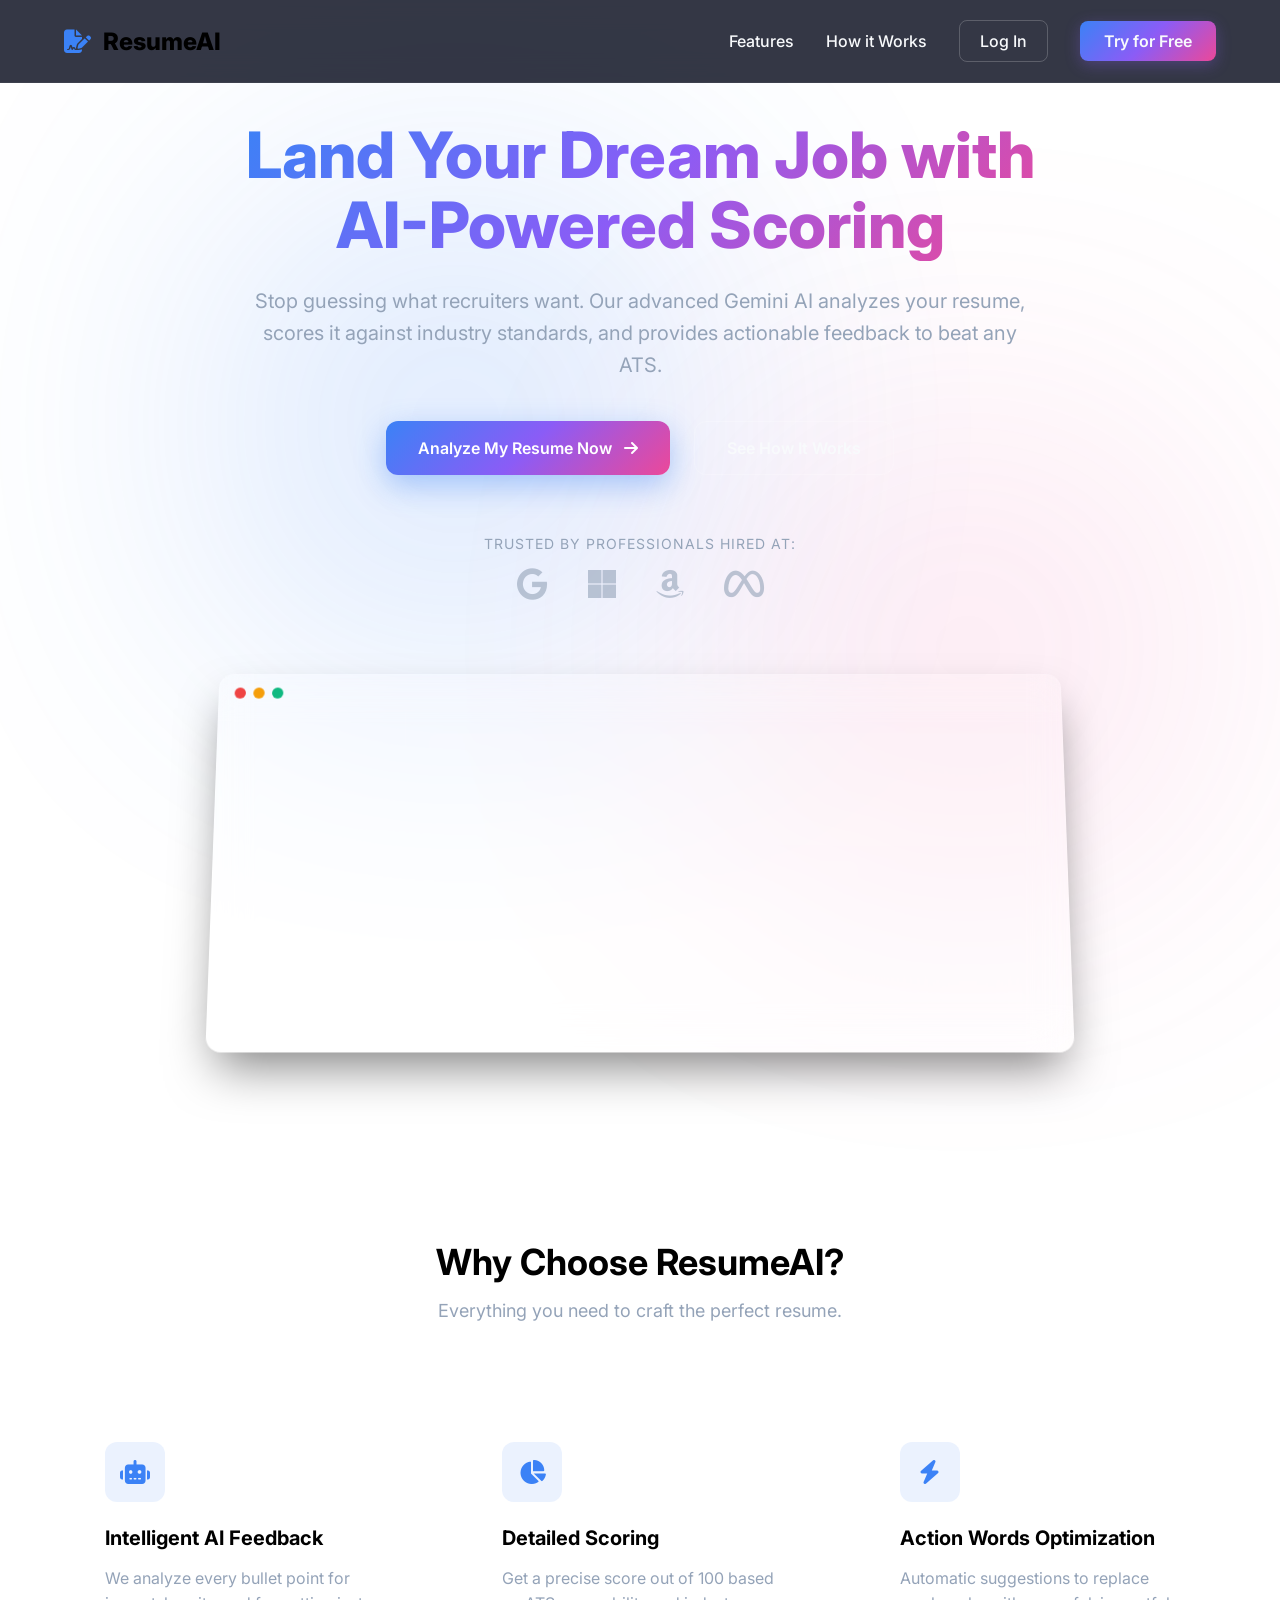
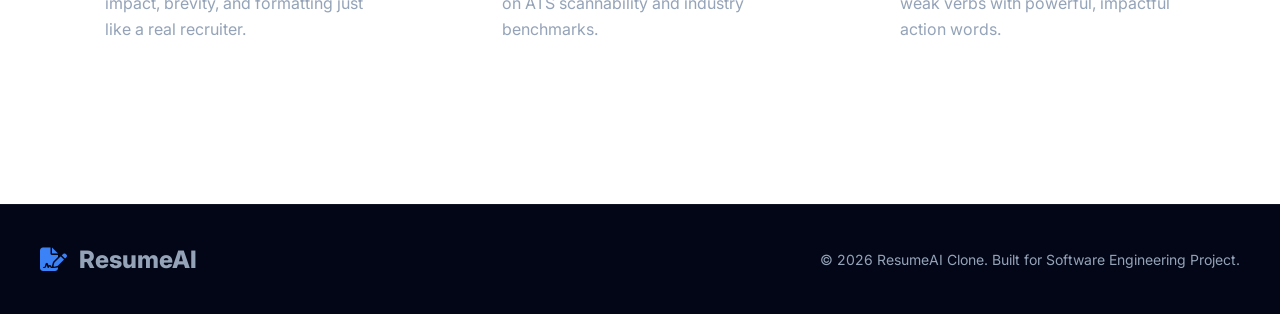
<file: index.html>
<!DOCTYPE html>
<html lang="en">

<head>
    <meta charset="UTF-8">
    <meta name="viewport" content="width=device-width, initial-scale=1.0">
    <title>ResumeAI - AI Powered Resume Analyzer</title>
    <link href="https://fonts.googleapis.com/css2?family=Inter:wght@400;500;600;700;800&display=swap" rel="stylesheet">
    <link rel="stylesheet" href="landing.css">
    <link rel="stylesheet" href="https://cdnjs.cloudflare.com/ajax/libs/font-awesome/6.4.0/css/all.min.css">
</head>

<body>
    <!-- Navbar -->
    <nav class="navbar">
        <div class="nav-container">
            <div class="logo">
                <i class="fa-solid fa-file-signature logo-icon"></i>
                <span class="logo-text">ResumeAI</span>
            </div>
            <div class="nav-links">
                <a href="#features">Features</a>
                <a href="#how">How it Works</a>
                <a href="dashboard.html" class="nav-btn-outline">Log In</a>
                <a href="dashboard.html" class="nav-btn-primary">Try for Free</a>
            </div>
        </div>
    </nav>

    <!-- Hero Section -->
    <section class="hero">
        <div class="hero-bg-glow"></div>
        <div class="hero-bg-glow glow-2"></div>
        <div class="hero-content">
            <h1 class="gradient-text">Land Your Dream Job with AI-Powered Scoring</h1>
            <p class="hero-subtext">Stop guessing what recruiters want. Our advanced Gemini AI analyzes your resume,
                scores it against industry standards, and provides actionable feedback to beat any ATS.</p>
            <div class="hero-cta">
                <a href="dashboard.html" class="btn-large btn-gradient">Analyze My Resume Now <i
                        class="fa-solid fa-arrow-right"></i></a>
                <a href="#how" class="btn-large btn-outline-light">See How It Works</a>
            </div>
            <div class="social-proof">
                <p>Trusted by professionals hired at:</p>
                <div class="company-logos">
                    <i class="fa-brands fa-google"></i>
                    <i class="fa-brands fa-microsoft"></i>
                    <i class="fa-brands fa-amazon"></i>
                    <i class="fa-brands fa-meta"></i>
                </div>
            </div>
        </div>

        <!-- Dashboard Mockup Image -->
        <div class="hero-mockup">
            <div class="glass-mockup">
                <div class="mockup-header">
                    <span class="dot red"></span><span class="dot yellow"></span><span class="dot green"></span>
                </div>
                <div class="mockup-body">
                    <div class="mockup-sidebar"></div>
                    <div class="mockup-content">
                        <div class="mockup-card"></div>
                        <div class="mockup-card mockup-small"></div>
                        <div class="mockup-card mockup-small"></div>
                    </div>
                </div>
            </div>
        </div>
    </section>

    <!-- Features Section -->
    <section id="features" class="features">
        <div class="section-title">
            <h2>Why Choose ResumeAI?</h2>
            <p>Everything you need to craft the perfect resume.</p>
        </div>
        <div class="features-grid">
            <div class="feature-card">
                <div class="icon-wrapper"><i class="fa-solid fa-robot"></i></div>
                <h3>Intelligent AI Feedback</h3>
                <p>We analyze every bullet point for impact, brevity, and formatting just like a real recruiter.</p>
            </div>
            <div class="feature-card">
                <div class="icon-wrapper"><i class="fa-solid fa-chart-pie"></i></div>
                <h3>Detailed Scoring</h3>
                <p>Get a precise score out of 100 based on ATS scannability and industry benchmarks.</p>
            </div>
            <div class="feature-card">
                <div class="icon-wrapper"><i class="fa-solid fa-bolt"></i></div>
                <h3>Action Words Optimization</h3>
                <p>Automatic suggestions to replace weak verbs with powerful, impactful action words.</p>
            </div>
        </div>
    </section>

    <!-- Footer -->
    <footer>
        <div class="footer-content">
            <div class="logo">
                <i class="fa-solid fa-file-signature logo-icon"></i> <span class="logo-text">ResumeAI</span>
            </div>
            <p>&copy; 2026 ResumeAI Clone. Built for Software Engineering Project.</p>
        </div>
    </footer>
</body>

</html>
</file>
<file: landing.css>
:root {
    --primary: #3b82f6;
    --primary-hover: #2563eb;
    --secondary: #0f172a;
    --bg-dark: #020617;
    --text-main: #f8fafc;
    --text-light: #94a3b8;
    --gradient: linear-gradient(135deg, #3b82f6, #8b5cf6, #ec4899);
}

* {
    margin: 0;
    padding: 0;
    box-sizing: border-box;
    font-family: 'Inter', sans-serif;
}

body.landing-page-body {
    background-color: var(--bg-dark);
    color: var(--text-main);
    overflow-x: hidden;
}

/* Navbar */
.navbar {
    position: fixed;
    top: 0;
    width: 100%;
    padding: 20px 0;
    background: rgba(2, 6, 23, 0.8);
    backdrop-filter: blur(12px);
    z-index: 100;
    border-bottom: 1px solid rgba(255,255,255,0.05);
}
.nav-container {
    max-width: 1200px;
    margin: 0 auto;
    display: flex;
    justify-content: space-between;
    align-items: center;
    padding: 0 24px;
}
.logo {
    display: flex;
    align-items: center;
    gap: 12px;
    font-size: 24px;
    font-weight: 800;
}
.logo-icon {
    color: var(--primary);
}
.nav-links {
    display: flex;
    align-items: center;
    gap: 32px;
}
.nav-links a {
    color: var(--text-main);
    text-decoration: none;
    font-weight: 500;
    transition: color 0.3s;
}
.nav-links a:hover {
    color: var(--primary);
}
.nav-btn-outline {
    border: 1px solid rgba(255,255,255,0.2);
    padding: 10px 20px;
    border-radius: 8px;
}
.nav-btn-outline:hover {
    background: rgba(255,255,255,0.1);
}
.nav-btn-primary {
    background: var(--gradient);
    padding: 10px 24px;
    border-radius: 8px;
    font-weight: 600 !important;
    box-shadow: 0 4px 15px rgba(139, 92, 246, 0.3);
}
.nav-btn-primary:hover {
    box-shadow: 0 6px 20px rgba(139, 92, 246, 0.5);
    transform: translateY(-1px);
}

/* Hero Section */
.hero {
    min-height: 100vh;
    display: flex;
    flex-direction: column;
    align-items: center;
    justify-content: center;
    text-align: center;
    padding: 120px 24px 60px;
    position: relative;
}
.hero-bg-glow {
    position: absolute;
    top: 20%;
    left: 20%;
    width: 400px;
    height: 400px;
    background: var(--primary);
    filter: blur(150px);
    opacity: 0.3;
    border-radius: 50%;
    z-index: 0;
}
.hero-bg-glow.glow-2 {
    top: 40%;
    left: 60%;
    background: #ec4899;
    opacity: 0.2;
}

.hero-content {
    position: relative;
    z-index: 10;
    max-width: 800px;
    margin: 0 auto;
}
.gradient-text {
    font-size: 64px;
    line-height: 1.1;
    font-weight: 800;
    background: var(--gradient);
    -webkit-background-clip: text;
    -webkit-text-fill-color: transparent;
    margin-bottom: 24px;
}
.hero-subtext {
    font-size: 20px;
    color: var(--text-light);
    margin-bottom: 40px;
    line-height: 1.6;
}
.hero-cta {
    display: flex;
    gap: 24px;
    justify-content: center;
    margin-bottom: 60px;
}
.btn-large {
    padding: 16px 32px;
    border-radius: 12px;
    font-size: 16px;
    font-weight: 600;
    text-decoration: none;
    transition: all 0.3s;
    display: flex;
    align-items: center;
    gap: 12px;
}
.btn-gradient {
    background: var(--gradient);
    color: white;
    box-shadow: 0 10px 30px rgba(59, 130, 246, 0.4);
}
.btn-gradient:hover {
    transform: translateY(-2px);
    box-shadow: 0 15px 40px rgba(59, 130, 246, 0.6);
}
.btn-outline-light {
    background: transparent;
    color: var(--text-main);
    border: 1px solid rgba(255,255,255,0.2);
}
.btn-outline-light:hover {
    background: rgba(255,255,255,0.05);
}

.social-proof p {
    color: var(--text-light);
    font-size: 14px;
    text-transform: uppercase;
    letter-spacing: 1px;
    margin-bottom: 16px;
}
.company-logos {
    display: flex;
    justify-content: center;
    gap: 40px;
    font-size: 32px;
    color: var(--text-light);
    opacity: 0.6;
}

/* Mockup Design */
.hero-mockup {
    margin-top: 60px;
    width: 100%;
    max-width: 900px;
    position: relative;
    z-index: 10;
    perspective: 1000px;
}
.glass-mockup {
    background: rgba(255, 255, 255, 0.05);
    backdrop-filter: blur(20px);
    border: 1px solid rgba(255, 255, 255, 0.1);
    border-radius: 16px;
    box-shadow: 0 25px 50px -12px rgba(0, 0, 0, 0.5);
    height: 400px;
    transform: rotateX(5deg) scale(0.95);
    transition: transform 0.5s ease;
    overflow: hidden;
    display: flex;
    flex-direction: column;
}
.hero-mockup:hover .glass-mockup {
    transform: rotateX(0deg) scale(1);
}
.mockup-header {
    height: 40px;
    background: rgba(255, 255, 255, 0.03);
    border-bottom: 1px solid rgba(255, 255, 255, 0.05);
    display: flex;
    align-items: center;
    padding: 0 16px;
    gap: 8px;
}
.dot {
    width: 12px;
    height: 12px;
    border-radius: 50%;
}
.red { background: #ef4444; }
.yellow { background: #f59e0b; }
.green { background: #10b981; }
.mockup-body {
    display: flex;
    flex: 1;
}
.mockup-sidebar {
    width: 200px;
    border-right: 1px solid rgba(255, 255, 255, 0.05);
    background: rgba(255, 255, 255, 0.02);
}
.mockup-content {
    flex: 1;
    padding: 24px;
    display: flex;
    flex-direction: column;
    gap: 16px;
}
.mockup-card {
    background: rgba(255, 255, 255, 0.05);
    border-radius: 8px;
    height: 120px;
    width: 100%;
}
.mockup-small {
    height: 60px;
    width: 70%;
}

/* Features Section */
.features {
    padding: 120px 24px;
    max-width: 1200px;
    margin: 0 auto;
}
.section-title {
    text-align: center;
    margin-bottom: 80px;
}
.section-title h2 {
    font-size: 36px;
    margin-bottom: 16px;
    font-weight: 700;
}
.section-title p {
    color: var(--text-light);
    font-size: 18px;
}
.features-grid {
    display: grid;
    grid-template-columns: repeat(auto-fit, minmax(300px, 1fr));
    gap: 40px;
}
.feature-card {
    background: rgba(255, 255, 255, 0.02);
    border: 1px solid rgba(255, 255, 255, 0.05);
    border-radius: 16px;
    padding: 40px;
    transition: all 0.3s;
}
.feature-card:hover {
    background: rgba(255, 255, 255, 0.05);
    transform: translateY(-5px);
    border-color: rgba(59, 130, 246, 0.3);
}
.icon-wrapper {
    width: 60px;
    height: 60px;
    border-radius: 12px;
    background: rgba(59, 130, 246, 0.1);
    color: var(--primary);
    display: flex;
    align-items: center;
    justify-content: center;
    font-size: 24px;
    margin-bottom: 24px;
}
.feature-card h3 {
    font-size: 20px;
    margin-bottom: 16px;
}
.feature-card p {
    color: var(--text-light);
    line-height: 1.6;
}

/* Footer */
footer {
    border-top: 1px solid rgba(255,255,255,0.05);
    padding: 40px 24px;
    background: var(--bg-dark);
}
.footer-content {
    max-width: 1200px;
    margin: 0 auto;
    display: flex;
    justify-content: space-between;
    align-items: center;
    color: var(--text-light);
    font-size: 14px;
}
</file>
